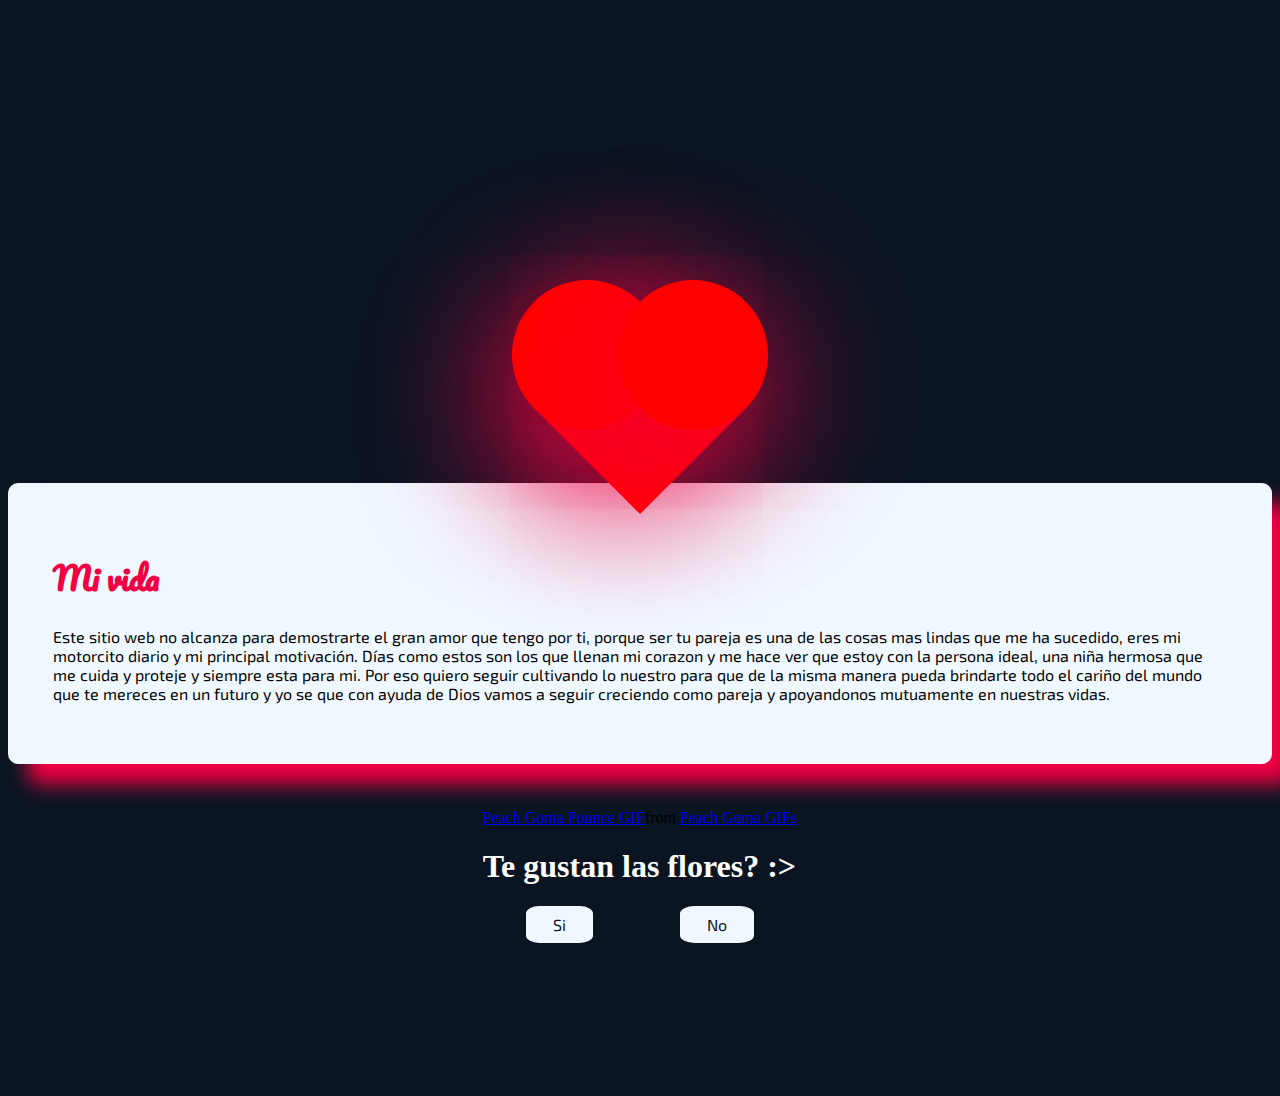
<file: index.html>
<!DOCTYPE html>
<html lang="en">
<head>
    <meta charset="UTF-8">
    <meta name="viewport" content="width=device-width, initial-scale=1.0">
    <title>16 mesesitos ❤️</title>
    <link rel="icon" type="image" href="💛.jpg">
    <link rel="stylesheet" href="style.css">
    <link rel="preconnect" href="https://fonts.googleapis.com">
    <link rel="preconnect" href="https://fonts.gstatic.com" crossorigin>
    <link href="https://fonts.googleapis.com/css2?family=Exo+2:ital,wght@0,100..900;1,100..900&display=swap" rel="stylesheet">
    <link rel="preconnect" href="https://fonts.googleapis.com">
    <link rel="preconnect" href="https://fonts.gstatic.com" crossorigin>
    <link href="https://fonts.googleapis.com/css2?family=Exo+2:ital,wght@0,100..900;1,100..900&family=Pacifico&display=swap" rel="stylesheet">
</head>
<body>
    <div class="corazon"></div>
    <div class="carta">
        <h1>Mi vida</h1>
        <p>Este sitio web no alcanza para demostrarte el gran
        amor que tengo por ti, porque ser tu pareja es una de las cosas
        mas lindas que me ha sucedido, eres mi motorcito diario
        y mi principal motivación. Días como estos son los que llenan
        mi corazon y me hace ver que estoy con la persona ideal, una
        niña hermosa que me cuida y proteje y siempre esta para mi.
        Por eso quiero seguir cultivando lo nuestro para que de la misma
        manera pueda brindarte todo el cariño del mundo que te mereces en un futuro
        y yo se que con ayuda de Dios vamos a seguir creciendo como
        pareja y apoyandonos mutuamente en nuestras vidas.</p>
    </div>
    <div class="pregunta">
        <div class="tenor-gif-embed" data-postid="12505312515412048489" data-share-method="host" data-aspect-ratio="1.31633" data-width="100%"><a href="https://tenor.com/view/peach-goma-pounce-are-they-slow-harder-gif-12505312515412048489">Peach Goma Pounce GIF</a>from <a href="https://tenor.com/search/peach+goma-gifs">Peach Goma GIFs</a></div> <script type="text/javascript" async src="https://tenor.com/embed.js"></script>
         <h1>Te gustan las flores? :></h1>
         <div class="pregunta__siono">
            <a href="si.html">Si</a>
            <a href="no.html">No</a>
         </div>
        
    </div>

    
</body>
</html>
</file>
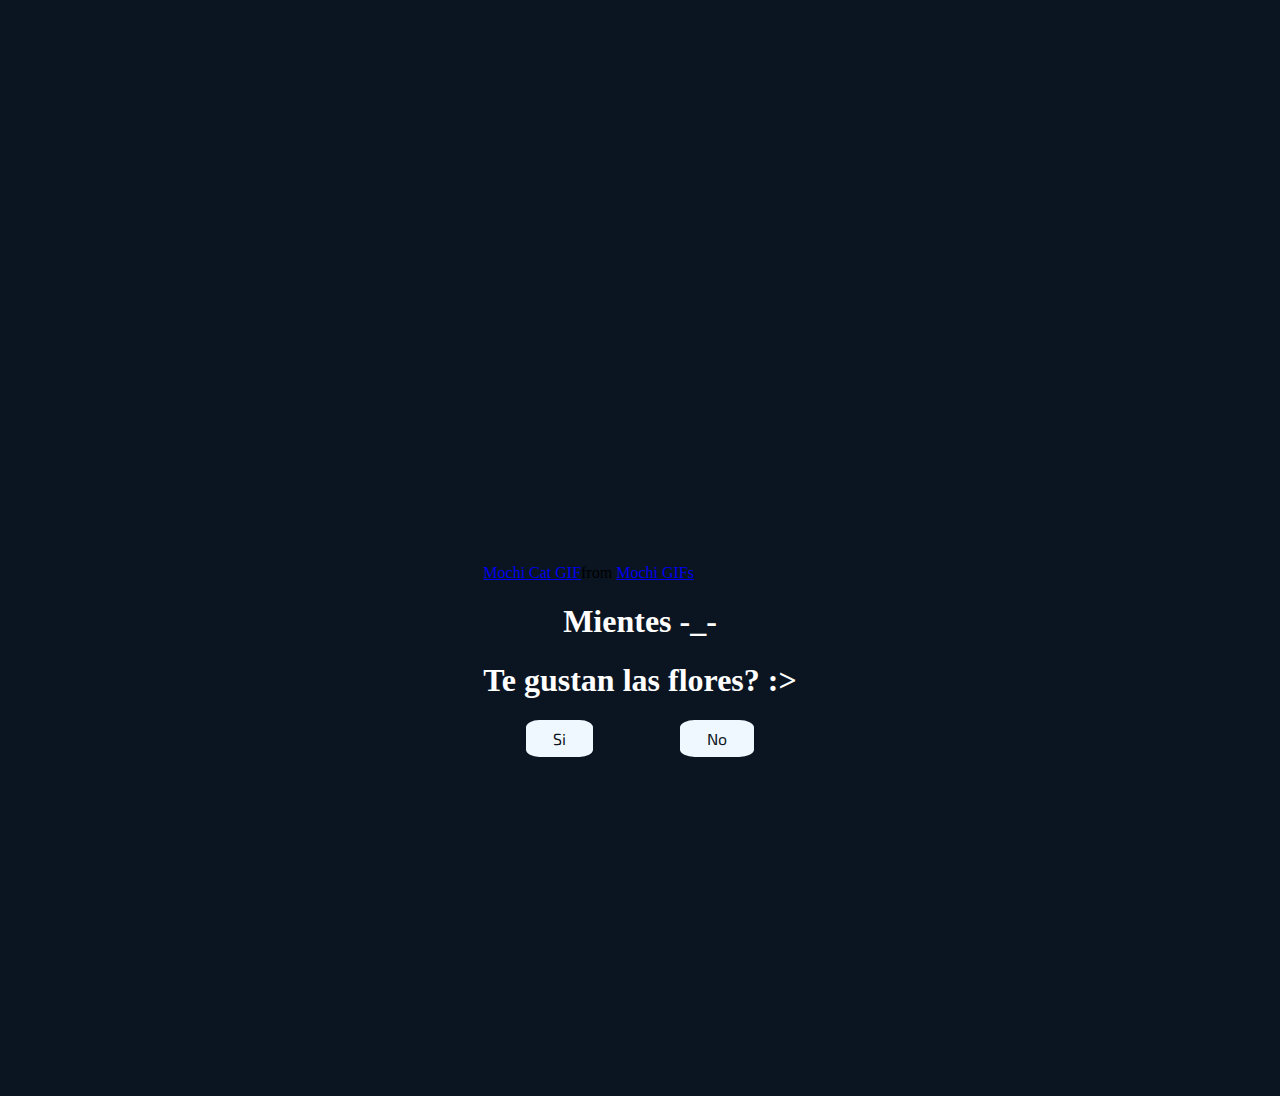
<file: no.html>
<!DOCTYPE html>
<html lang="en">
<head>
    <meta charset="UTF-8">
    <meta name="viewport" content="width=device-width, initial-scale=1.0">
    <title>16 mesesitos ❤️</title>
    <link rel="icon" type="image" href="💛.jpg">
    <link rel="stylesheet" href="style.css">
    <link rel="preconnect" href="https://fonts.googleapis.com">
<link rel="preconnect" href="https://fonts.gstatic.com" crossorigin>
<link href="https://fonts.googleapis.com/css2?family=Exo+2:ital,wght@0,100..900;1,100..900&display=swap" rel="stylesheet">
</head>
<body>
    <div class="pregunta">
    <div class="tenor-gif-embed" data-postid="21788644" data-share-method="host" data-aspect-ratio="1" data-width="100%"><a href="https://tenor.com/view/mochi-cat-wubs-gif-21788644">Mochi Cat GIF</a>from <a href="https://tenor.com/search/mochi-gifs">Mochi GIFs</a></div> <script type="text/javascript" async src="https://tenor.com/embed.js"></script>
    <h1><center>Mientes -_-</center></h1>
    <h1>Te gustan las flores? :></h1>
    <div class="pregunta__siono">
        <a href="si.html">Si</a>
        <a href="#" id="random-btn">No</a>
    </div>
    </div>
    <script src="script.js"></script>
</body>
</html>
</file>
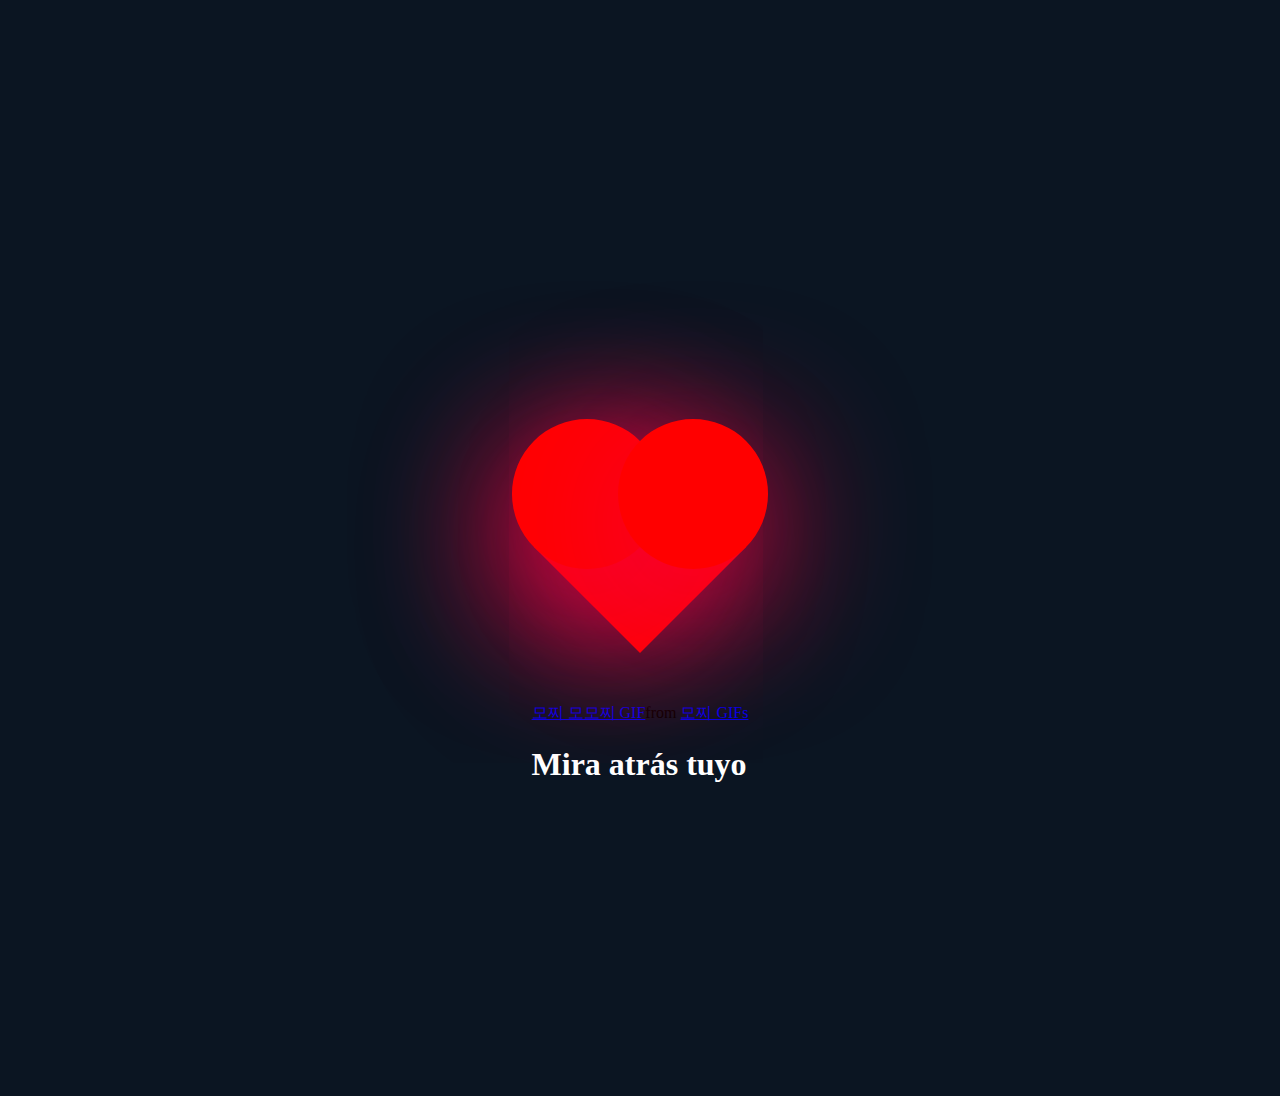
<file: si.html>
<!DOCTYPE html>
<html lang="en">
<head>
    <meta charset="UTF-8">
    <meta name="viewport" content="width=device-width, initial-scale=1.0">
    <title>16 mesesitos ❤️</title>
    <link rel="icon" type="image" href="💛.jpg">
    <link rel="stylesheet" href="style.css">
    <link rel="preconnect" href="https://fonts.googleapis.com">
<link rel="preconnect" href="https://fonts.gstatic.com" crossorigin>
<link href="https://fonts.googleapis.com/css2?family=Exo+2:ital,wght@0,100..900;1,100..900&display=swap" rel="stylesheet">
</head>
<body>
    <div class="corazon"></div>
    <br><br>
    <div class="pregunta">
        <div class="tenor-gif-embed" data-postid="9408940258267493074" data-share-method="host" data-aspect-ratio="1.09091" data-width="100%"><a href="https://tenor.com/view/%EB%AA%A8%EC%B0%8C-%EB%AA%A8%EB%AA%A8%EC%B0%8C-%EB%AA%A8%EB%AA%A8%EB%83%A5-%EC%A3%BC%EC%9B%A0%EC%96%B4-%EC%84%A0%EB%AC%BC-gif-9408940258267493074">모찌 모모찌 GIF</a>from <a href="https://tenor.com/search/%EB%AA%A8%EC%B0%8C-gifs">모찌 GIFs</a></div> <script type="text/javascript" async src="https://tenor.com/embed.js"></script>
        <h1>Mira atrás tuyo</h1>
    </div>
</body>
</html>
</file>
<file: style.css>
body{
    padding-top: 20vh;
    min-height: 100vh;
    display: flex;
    flex-direction: column;
    align-items: center;
    justify-content: center;
    background: #0b1522;
}

.corazon{
    height: 150px;
    width: 150px;
    background-color: rgb(255, 0, 0);
    position: relative;
    transform: rotate(45deg);
    box-shadow: -20px 20px 150px #f20044;   
    animation: palpitar 0.5s linear infinite alternate;
}


h1{
    color: white;
}

@keyframes palpitar{
    0%{transform: rotate(45deg) scale(1.10);}
    80%{transform: rotate(45deg) scale(1.0);}
    100%{transform: rotate(45deg) scale(0.8);}
}

.corazon::before{
    content: "";
    position: absolute;
    height: 150px;
    width: 150px;
    background: red;
    right: 50%;
    border-radius: 50%;
    box-shadow: 20px 20px 150px #f20044;
}

.corazon::after{
    content: "";
    position: absolute;
    height: 150px;
    width: 150px;
    background: red;
    top: -50%;
    border-radius: 50%;
    box-shadow: 20px 20px 150px #f20044;
}

.carta h1{
    color: #f20044; 
    font-family: "Pacifico";
}

.carta p{
    font-family: "Exo 2";
}

.carta{
    background-color: aliceblue;
    box-shadow: 20px 20px 20px #f20044;
    border-radius: 10px;
    padding: 5vh;
}

.pregunta{
    padding-top: 5vh;
}

.pregunta h1{
    font-family: cursive;
}

.pregunta__siono{
    display: flex;
    justify-content: space-around;
}

.pregunta__siono a{
    text-decoration: none;
    color: #0b1522;
    background-color: aliceblue;
    padding-top: 1vh;
    padding-bottom: 1vh;
    padding-right: 3vh;
    padding-left: 3vh;
    border-radius: 20%;
    font-family: "Exo 2";
}
</file>
